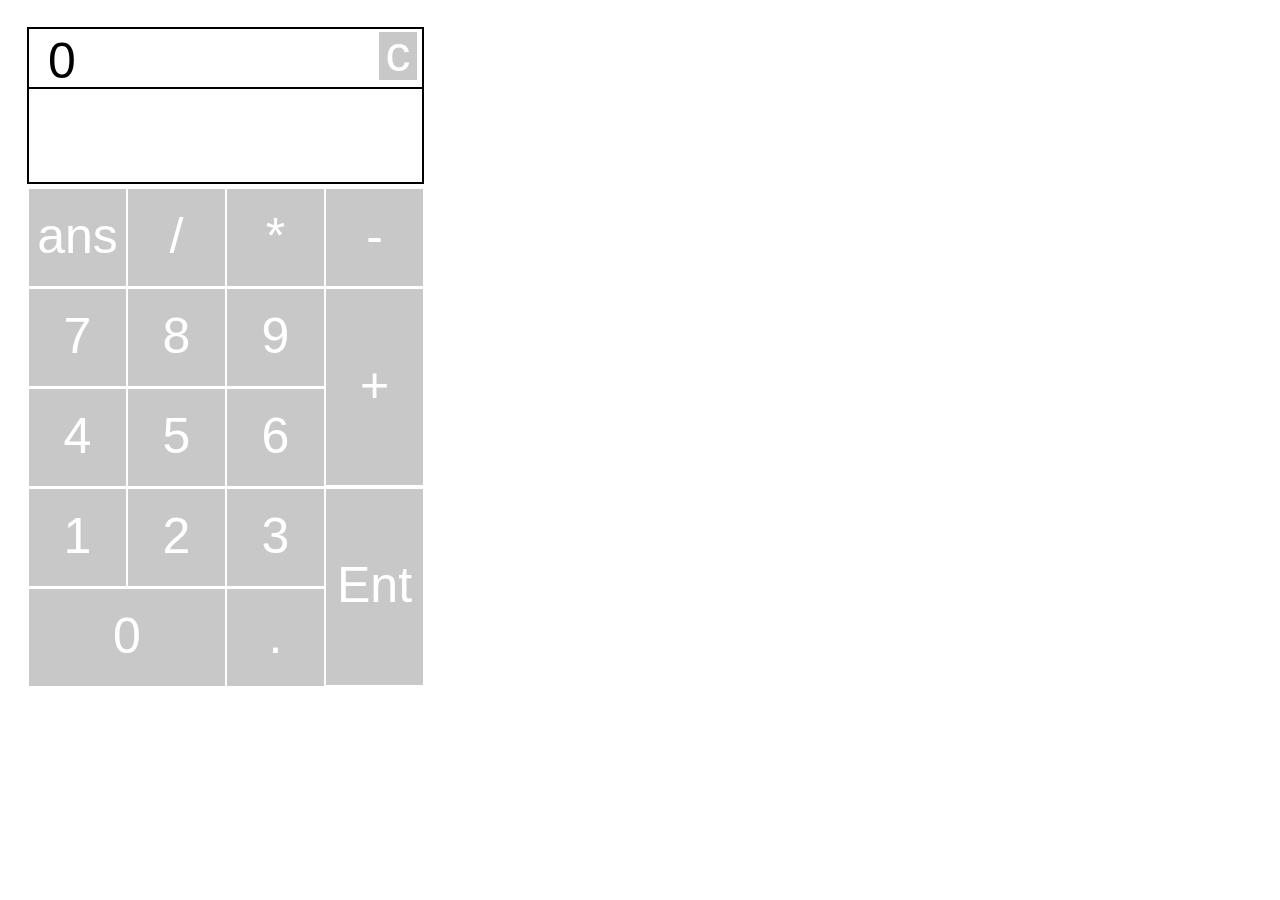
<file: applications/simpleCalculator/index.html>
<!DOCTYPE html>
<html>
<head>
	<meta charset="utf-8">
	<title>Calculator</title>
	<script type="text/javascript" src="button.js"></script>
	<script type="text/javascript" src="calculator.js"></script>
	<script type="text/javascript" src="p5.js"></script>
	<script type="text/javascript" src="p5.dom.js"></script>
	<script type="text/javascript" src="animation.js"></script>
	
	
	
</head>
<body>
	

	

</body>

</html>
</file>
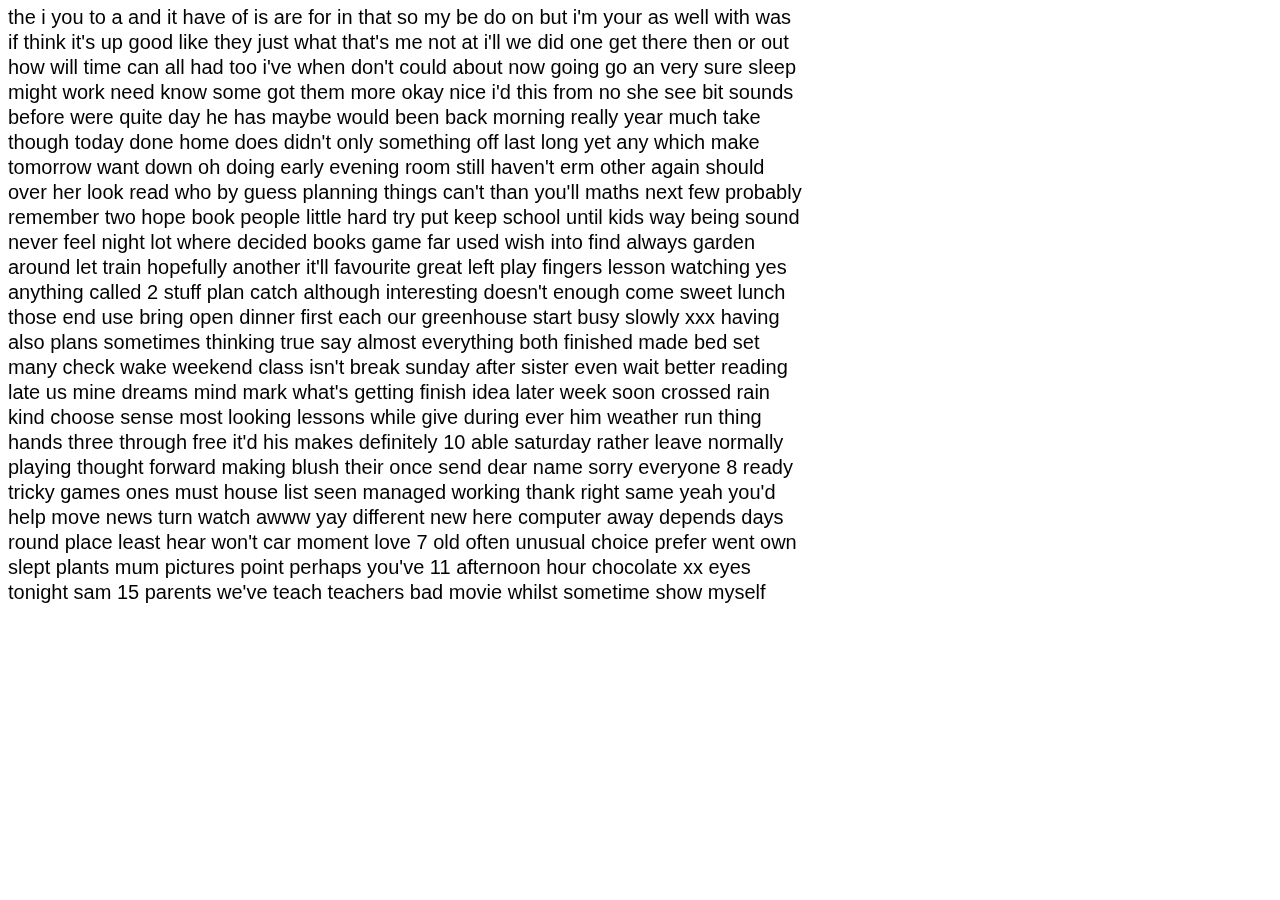
<file: applications/whatsappMessageScraper/index.html>
<!DOCTYPE html>
<html>
<head>
	<meta charset="utf-8">
	<title>Whatsapp Message Aggregator</title>
	<script type="text/javascript" src="top500Words.js"></script>
	<script type="text/javascript" src="WhatsApp_data.json"></script>
	<script type="text/javascript" src="dataHandling.js"></script>
	<script type="text/javascript" src="p5.js"></script>
	<script type="text/javascript" src="p5.dom.js"></script>
	<script type="text/javascript" src="animation.js"></script>
	<!-- <script type="text/javascript" src="scoreCheck.js"></script>
	<script type="text/javascript" src="computerScoreCheck.js"></script> -->
	
	
</head>
<body>
	

</body>

</html>
</file>
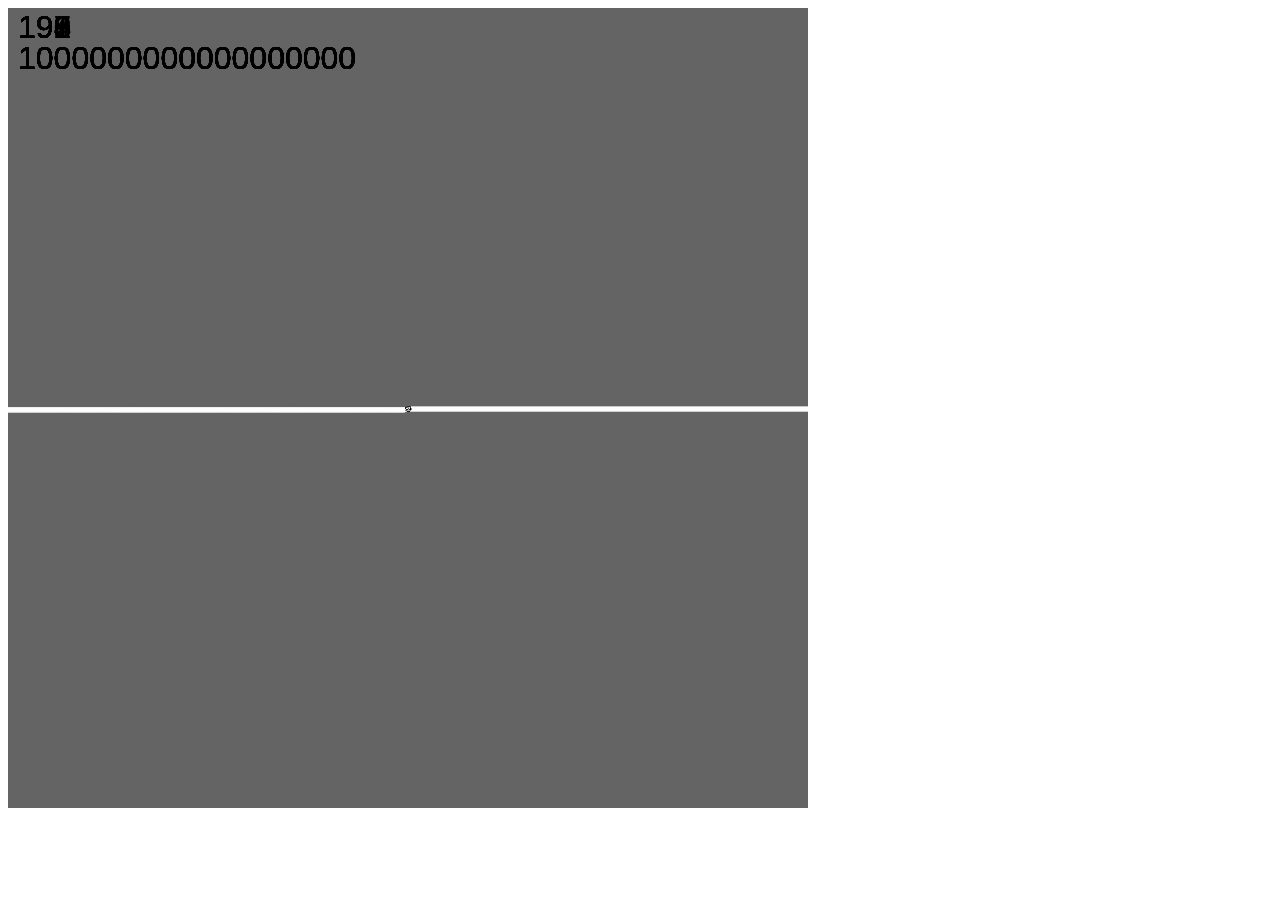
<file: applications/langtonsAnt/animated/index.html>
<!DOCTYPE html>
<html>
<head>
	<meta charset="utf-8">
	<title>Langton's Ant</title>
	<script type="text/javascript" src="ant.js"></script>
	<script type="text/javascript" src="grid.js"></script>
	<script type="text/javascript" src="p5.js"></script>
	<script type="text/javascript" src="p5.dom.js"></script>
	<script type="text/javascript" src="animation.js"></script>
	<!-- <script type="text/javascript" src="scoreCheck.js"></script>
	<script type="text/javascript" src="computerScoreCheck.js"></script> -->
	
	
</head>
<body>
	

</body>

</html>
</file>
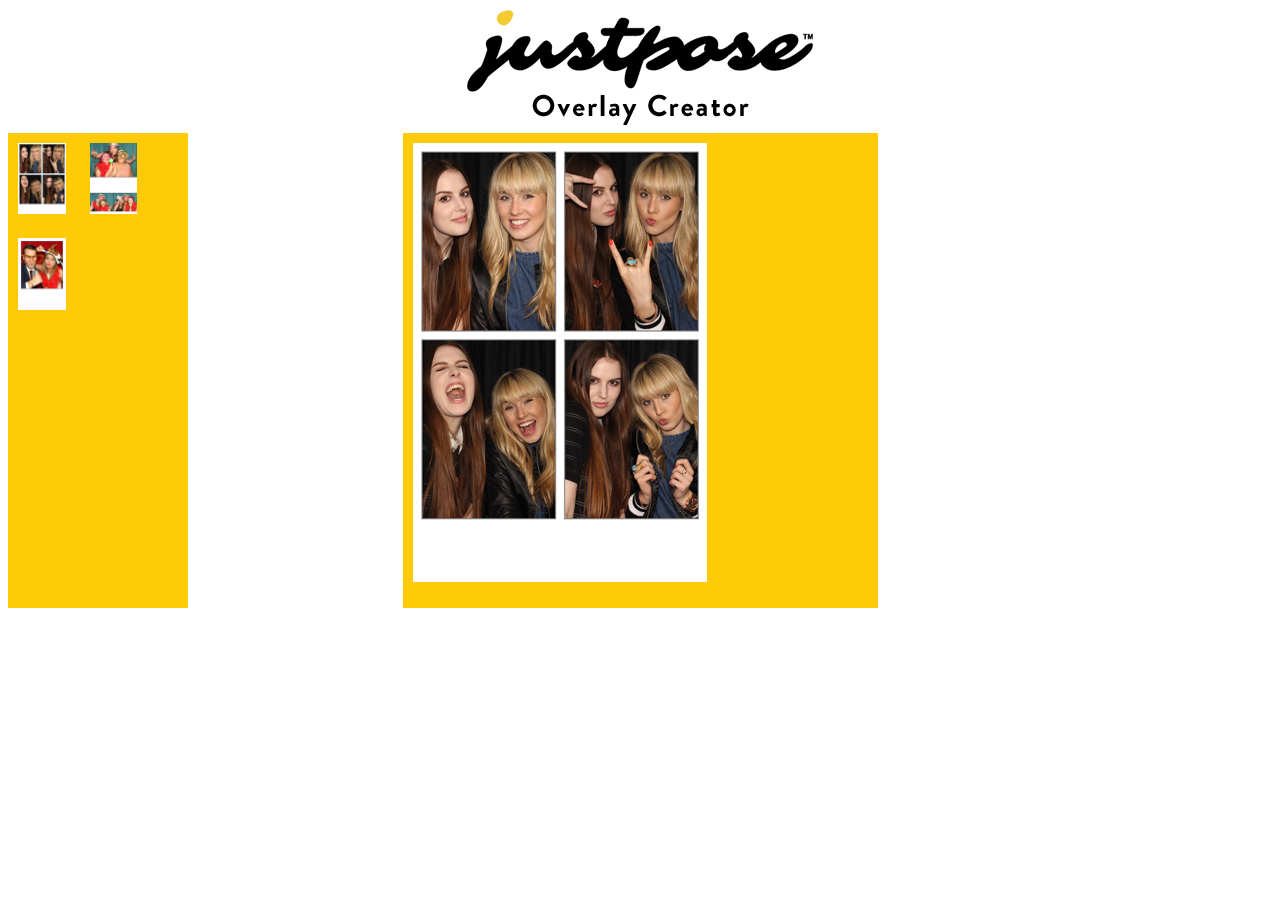
<file: applications/overlayCreator/V1/index.html>
<!DOCTYPE html>
<html lang ="en">

<head>
	<link rel="stylesheet" href="style.css">
	<script type="text/javascript" src="code.js"></script>
	<meta charset="utf-8">
	<title>Design your Print Template</title>
</head>


<body>

	<img id="titleImage" src="images/jptitle.png">

	<div id="thumbMenu">
	<img id="fourupThumb" class="thumbs" src="images/fourupThumb.jpg" placeholder="Four Up Style Layout">
	<img id="bigtopThumb" class="thumbs" src="images/bigtopThumb.jpg" placeholder="Big Top Style Layout">
	<img id="singleThumb" class="thumbs" src="images/singleThumb.jpg" placeholder="Single Style Layout">
	</div>
	
	<div id="selectedTemplateArea">
		<img id="selectedTemplate" class="portraitPostcard" src="images/fourupWhite.jpg">
	</div>





</body>



</html>
</file>
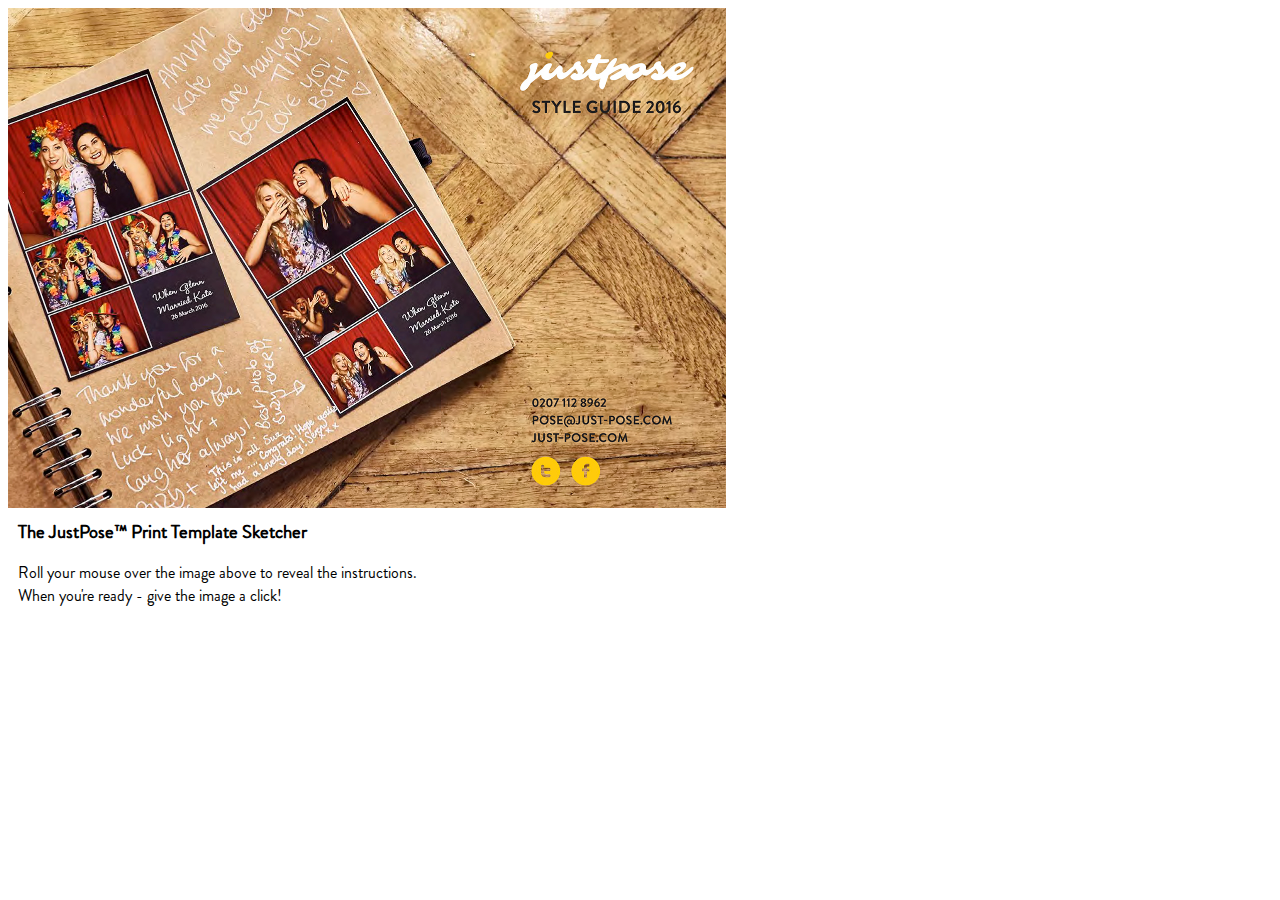
<file: applications/overlayCreator/V2/index.html>
<!DOCTYPE html>
<html lang ="en">

<head>
	<link rel="stylesheet" href="style.css">
	<script src="libraries/jquery-3.2.1.js"></script>
	<script type="text/javascript" src="copy.js"></script>
	<script type="text/javascript" src="code.js"></script>
	<meta charset="utf-8">
	<title>Sketch out your Perfect Print Template</title>
</head>


<body>

	<div id="page" class ="hidden"> 

		<div id = "textEditor" class="hidden"> 
			<h3> Font Colour </h3> </br>
			<input type="button" id = "black" value="Black">
			<input type="button" id = "white" value="White">
			</br>
			<h3> Font Size </h3>
			<input type="range" id="fontSize" min="-5" max="5" step="1" value="0" onchange="changeFontSize('fontSize', 'line1')">
			</br>
			</br>
			<h3> Line 1 text </h3>
			<input type="input" id = "input1" class="inputBox" placeholder="'Mr Smith's big Party'" >
			</br>
			<h3>Line 2 text</h3>
			<input type="input" id = "input2" placeholder="'12/07/2019'" >
			<input type="button" id = "submitDesign" value="Submit!">
		</div>
		<div id="selectedTemplate" class="hidden" style="width: 312px; height: 473px; left: 203px;">
			<div id="templateText" class="hidden" style="top: 405px;left: 45px;width: 225px;"> 
				
				<p id="line1" style="font-size: 25px"> </p>
				<p id="line2" style="font-size: 15px;top: -20px;"> </p>
				
			</div>
		</div>

	</div>

	<div id="infoBox"> 
		<h3> The JustPose™ Print Template Sketcher</h3>
		<p id="infoText"> </p>



	</div>

	<!-- <img id="titleImage" src="images/jptitle.png">

	<div id="thumbMenu">
	<img id="fourupThumb" class="thumbs" src="images/fourupThumb.jpg" placeholder="Four Up Style Layout">
	<img id="bigtopThumb" class="thumbs" src="images/bigtopThumb.jpg" placeholder="Big Top Style Layout">
	<img id="singleThumb" class="thumbs" src="images/singleThumb.jpg" placeholder="Single Style Layout">
	</div>
	
	<div id="selectedTemplateArea">
		<img id="selectedTemplate" class="portraitPostcard" src="images/fourupWhite.jpg">
	</div> -->





</body>



</html>
</file>
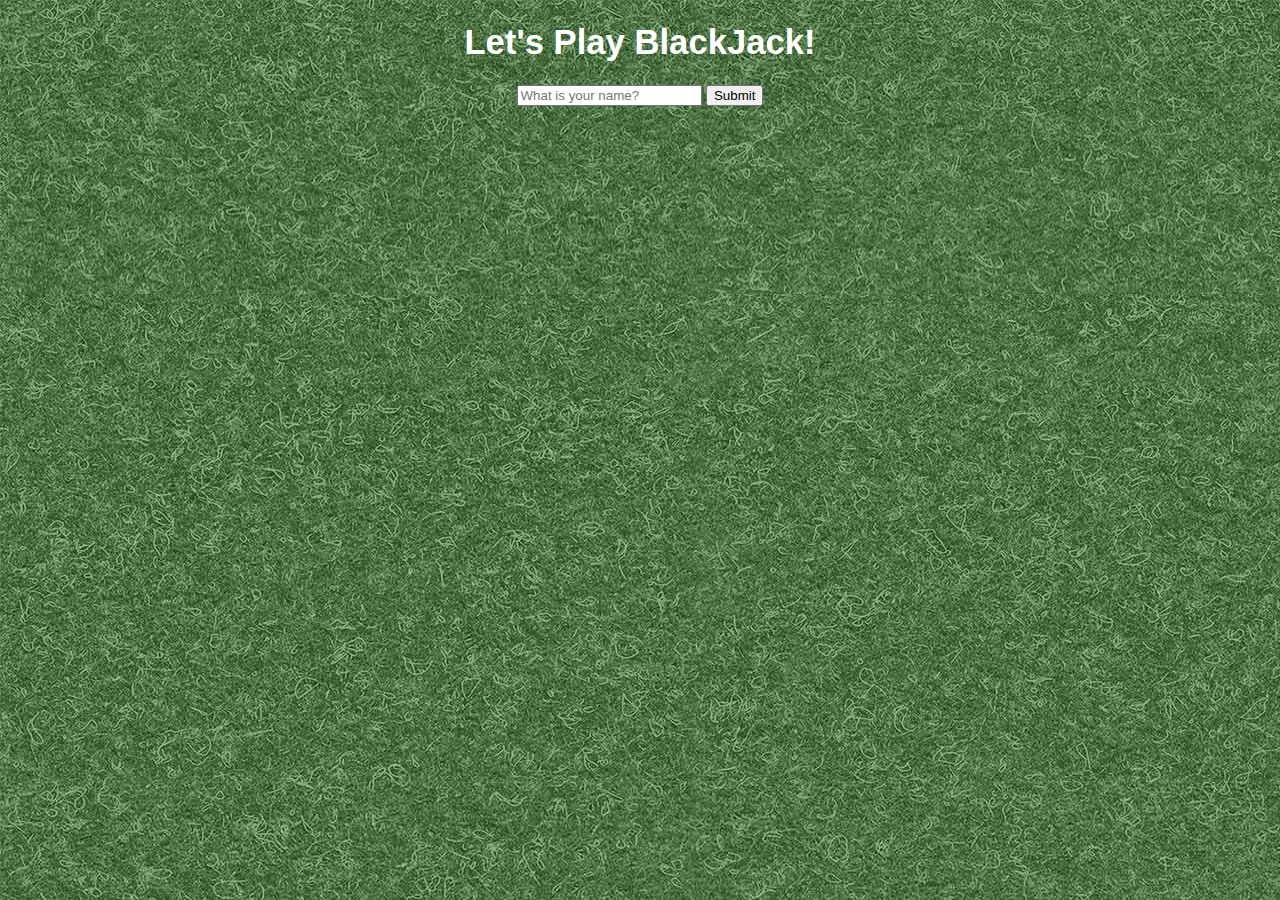
<file: games/blackjack/blackjack.html>
<!DOCTYPE html>
<html lang="en">
	<head>
		<meta charset="utf-8">
		<meta name="viewport" content="width=device-width">
		
		<link rel="stylesheet" href="blackjack.css" type="text/css"></link>
		<title>BlackJack</title>

	</head>
	<body>
		<div id="header">
		<h1 id="title">Let's Play BlackJack!</h1>
		<p id="stats"></p>
		<button type="button" id="newGameButton" class="gone">New Game!</button>
		</div>
		<div id="player-name">
			<input  type="text"	placeholder="What is your name?" id="playerNameInput">
			<button type="button" id="playerNameButton"> Submit	</button>
		</div>

		<div id="game-area" class="hidden">
			
			<div id="player">
			<h1 id="playerScore"></h1>
			<p id="playerHand"></p>
			<p id="bet"></p>
			</div>
			<div id="dealer">
			<h1 id="dealerScore"></h1>
			<p id="dealerHand"></p>
			<p id="returnBet"></p>
			</div>
			<p id="help" class="hidden"></p>
			<div id="game-buttons" class = "hidden">
				<button type="button" id="hitButton"> Hit! </button>
				<button type="button" id="DDButton" class="hidden">Double Down</button>
				<button type="button" id="betButton">Bet £2</button>
				<button type="button" id="stickButton"> Stick! </button>
			</div>
		</div>

		<div id="game-over-area" class="hidden">
		</div>

		

		<script type="text/javascript" src="blackjackObj.js"></script>
		<script type="text/javascript" src="blackjack.js"></script>

	</body>
</html>
</file>
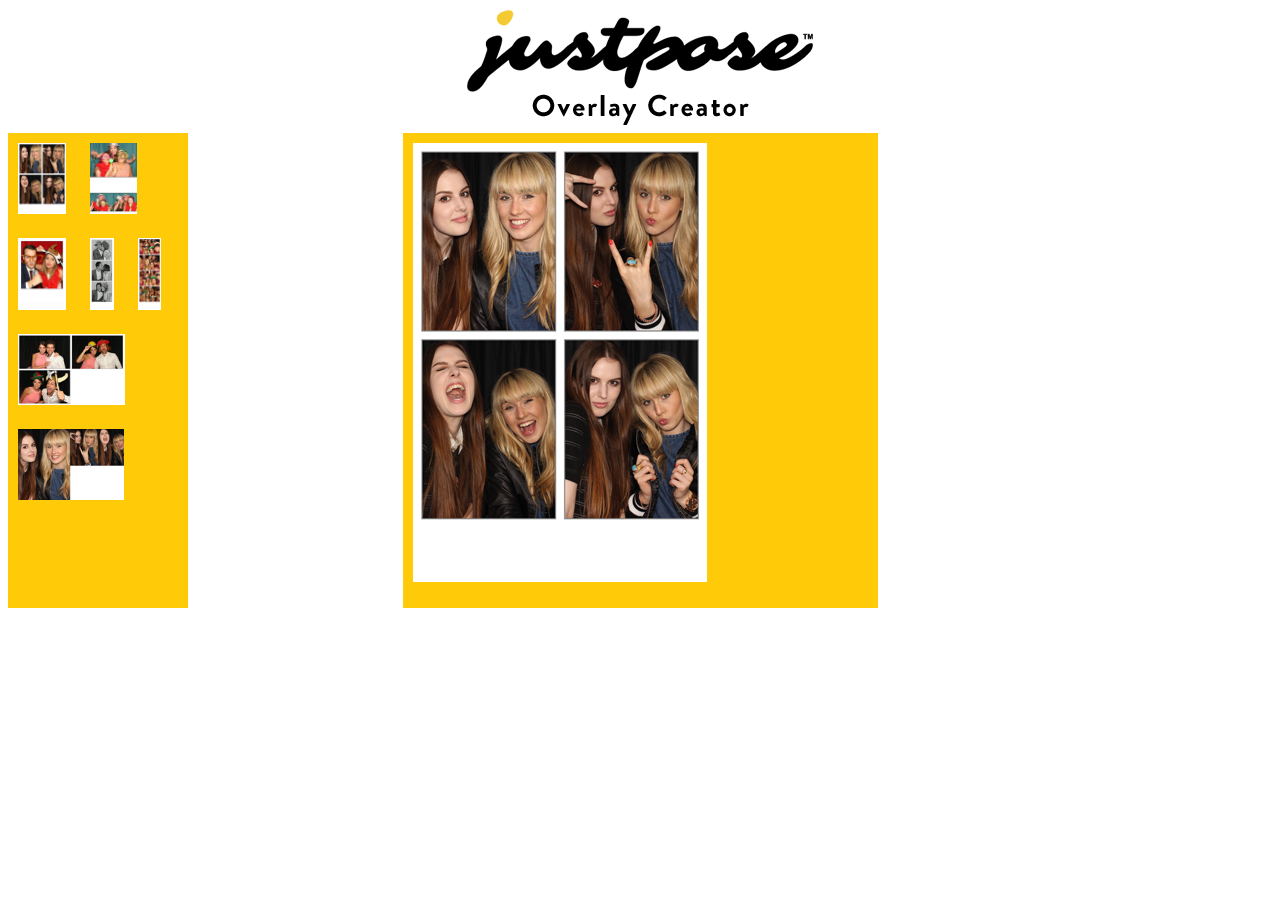
<file: applications/overlayCreator/V1/portrait.html>
<!DOCTYPE html>
<html lang ="en">

<head>
	<link rel="stylesheet" href="style.css">
	<script type="text/javascript" src="code.js"></script>
	<meta charset="utf-8">
	<title>Design your Print Template</title>
</head>


<body>

	<img id="titleImage" src="images/jptitle.png">

	<div id="thumbMenu">
	<img id="fourupThumb" class="thumbs" src="images/fourupThumb.jpg" placeholder="Four Up Style Layout">
	<img id="bigtopThumb" class="thumbs" src="images/bigtopThumb.jpg" placeholder="Big Top Style Layout">
	<img id="singleThumb" class="thumbs" src="images/singleThumb.jpg" placeholder="Single Style Layout">
	<img id="d3Thumb" class="thumbs" src="images/d3Thumb.jpg" placeholder="Duplicates 3 Style Layout">
	<img id="d4Thumb" class="thumbs" src="images/d4Thumb.jpg" placeholder="Duplicates 4 Style Layout">
	<img id="threeupThumb" class="thumbs" src="images/threeupThumb.jpg" placeholder="Three Up Style Layout">
	
	<img id="bigleftThumb" class="thumbs" src="images/bigleftThumb.jpg" placeholder="Big Left Style Layout">
	
	





	</div>
	
	

	<div id="selectedTemplateArea">
		<img id="selectedTemplate" class="portraitPostcard" src="images/fourupWhite.jpg">
	</div>





</body>



</html>
</file>
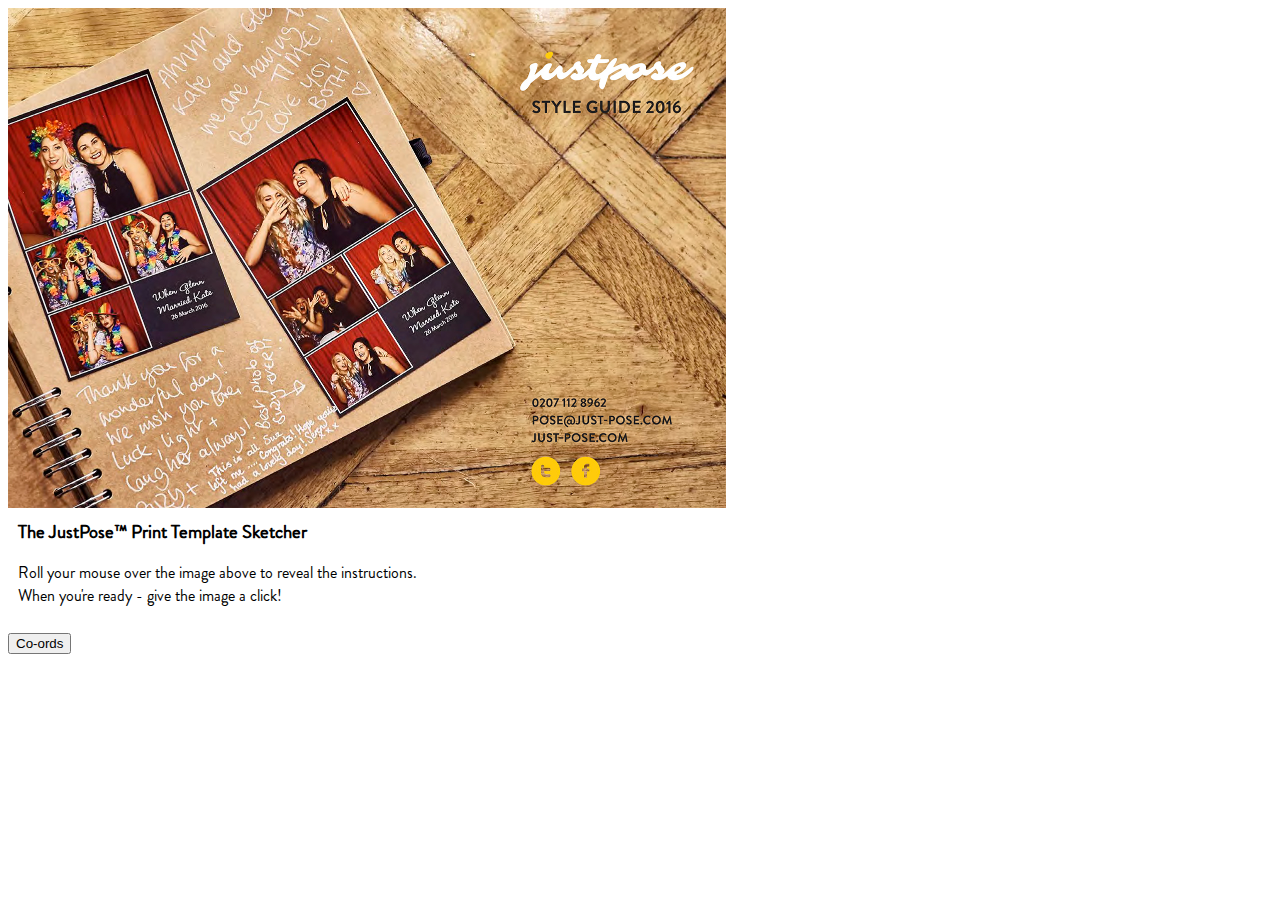
<file: applications/overlayCreator/V2/refactoredIndex.html>
<!DOCTYPE html>
<html lang ="en">

<head>
	<link rel="stylesheet" href="style.css">

	<meta charset="utf-8">
	<title>Sketch out your Perfect Print Template</title>
</head>


<body>

	<div id="page" class ="hidden"> 

		<div id = "textEditor" class="hidden"> 
			<h2> Text Settings</h2> </br>
			<h3> Font Colour </h3> </br>
			<input type="button" id = "black" value="Black">
			<input type="button" id = "white" value="White">
			</br>
			<h3> Font Size </h3>
			<input type="range" id="fontSize" min="-10" max="10" step="1" value="0" onchange="elem.slider.fontSize('fontSize', 'line1')">
			
			</br>
			<h3> Font Position </h3>
			<input type="range" id="fontPos" min="-10" max="10" step="1" value="0" onchange="elem.slider.fontPos('fontPos', 'templateText')">
			
			</br>

			<h3> Line Spacing </h3>
			<input type="range" id="lineSpace" min="-20" max="20" step="1" value="0" onchange="elem.slider.lineSpacing('lineSpace', 'line2')">
			
			</br>
			<h3> Line 1 text </h3>
			<input type="input" id = "input1" class="inputBox" placeholder="'Mr Smith's big Party'">
			</br>
			<h3>Line 2 text</h3>
			<input type="input" id = "input2" placeholder="'12/07/2019'">
			<input type="button" id = "submitDesign" value="Submit!">
		</div>
		<div id="selectedTemplate" class="hidden" style="width: 312px; height: 473px; left: 203px;">
			<div id="templateText" class="hidden" style="top: 405px;left: 45px;width: 225px;"> 
				
				<p id="line1" style="font-size: 25px"></p>
				<p id="line2" style="font-size: 15px;top: -20px;"></p>
				
			</div>
		</div>

	</div>

	<div id="infoBox"> 
		<h3> The JustPose™ Print Template Sketcher</h3>
		<p id="infoText"> </p>



	</div>
	<input type="button" id = "logCoords" value="Co-ords">

	<!-- <img id="titleImage" src="images/jptitle.png">

	<div id="thumbMenu">
	<img id="fourupThumb" class="thumbs" src="images/fourupThumb.jpg" placeholder="Four Up Style Layout">
	<img id="bigtopThumb" class="thumbs" src="images/bigtopThumb.jpg" placeholder="Big Top Style Layout">
	<img id="singleThumb" class="thumbs" src="images/singleThumb.jpg" placeholder="Single Style Layout">
	</div>
	
	<div id="selectedTemplateArea">
		<img id="selectedTemplate" class="portraitPostcard" src="images/fourupWhite.jpg">
	</div> -->





</body>

	<script src="libraries/jquery-3.2.1.js"></script>
	<script type="text/javascript" src="refactoredCopy.js"></script>
	<script type="text/javascript" src="refactoredCode.js"></script>


</html>
</file>
<file: applications/overlayCreator/V1/style.css>
img#titleImage {
	display: block;
    margin-top: 0px;
    margin-left: auto;
    margin-right: auto;  

}

img.thumbs {
	padding: 10px;
	height: 15%;
	margin-left: auto;
    margin-right: auto;
    
}

div#thumbMenu {

	width: 180px;
	height: 475px;
	background: #ffcb08;
	float: left;
	display: block;
	position: absolute;
}

img#selectedTemplate {

	padding-top: 10px;
	padding-left: 10px;
    margin-left: auto;
    margin-right: auto;
    margin-top: auto;
    margin-bottom: auto;
    display: block;
    position: absolute;
    text-align: center;

}

div#selectedTemplateArea {
	background: #ffcb08;
	margin-left: auto;
    margin-right: auto;
    width: 475px;
	height: 475px;
	display: block;

}

body {
	
}

p.fourupText{

}

.hidden {
	visibility: hidden;
	display: none;
}
</file>
<file: applications/overlayCreator/V2/style.css>
/*Font Declarations*/
@font-face { font-family: brandon; src: url('fonts/brandon.otf'); }
@font-face { font-family: bromello; src: url('fonts/bromello.otf'); }
@font-face { font-family: geometria; src: url('fonts/geometriaLight.otf'); }
@font-face { font-family: jacquesandgilles; src: url('fonts/jacques.otf'); }
@font-face { font-family: playfair; src: url('fonts/playfairReg.otf'); }
@font-face { font-family: amatic; src: url('fonts/amaticBold.ttf'); }
@font-face { font-family: blockl; src: url('fonts/blockReg.ttf'); }
@font-face { font-family: wendy; src: url('fonts/wendyMed.ttf'); }

h3 {
	display:inline;
	font-family: brandon;
}
h2 {
	display:inline;
	font-family: brandon;
}


img#titleImage {
	display: block;
    margin-top: 0px;
    margin-left: auto;
    margin-right: auto;  

}

img.thumbs {
	padding: 10px;
	height: 15%;
	margin-left: auto;
    margin-right: auto;
    
}

div#thumbMenu {

	width: 180px;
	height: 475px;
	background: #ffcb08;
	float: left;
	display: block;
	position: absolute;
}

div#selectedTemplate {
	position: relative;
	top: 14px;
	
	
    text-align: center;
    background-size: contain;
    background-repeat: no-repeat;
    background-position: center;
    

}



div#page {
	background-repeat: no-repeat;
	background-size: contain;
	height: 500px;
	width: 718px;
	font-family: brandon;
	
}

div#textEditor {
	position: relative;
	top: 150px;
	right: 10px;
	width: 180px;
	height: 300px;
	float: right;
	display:inline;
	
}

div#templateText {
	position: relative;
	/*top: 405px;
	left: 45px;*/
	line-height: 100%
	height: 20px;
	text-align: center;
}

p#line1{
	position:relative;
	display:inline;
	

}

p#line2{
	position:relative;
	

	
	font-size: 15px;

}

div#infoBox {
	padding: 10px;
	font-family: brandon;
}

.hidden {
	visibility: hidden;
	display: none;
}
</file>
<file: games/blackjack/blackjack.css>
#title {	font-size: 26pt;	}

#reset-area {
	float: right;
	padding-right: 100px;
}

html, body {
	color: white;
	font-family: sans-serif;
    text-align: center;
    background-image: url("background1440.jpg");
}

.hidden {	visibility: hidden;	}

.gone {	visibility: hidden;	display: none;	}

#header {	margin: 10px;	}

#player {	display: inline-block;	/*margin-right: 25%; margin-left: 5%;*/ width: 40%;  padding: 10px;}
#dealer {	display: inline-block;	/*margin-left: 25%;  margin-right: 5%;*/ width: 40%;  padding: 10px;}

#help {	position:relative; margin-left: auto; margin-right: auto; margin-top: 10px; 	}
#game-buttons {	height: 50px; position:relative; margin-left: auto;	margin-right: auto; margin-top: 10px;}
#playerHand { height: 60px;	}
#dealerHand { height: 60px;	}
</file>
